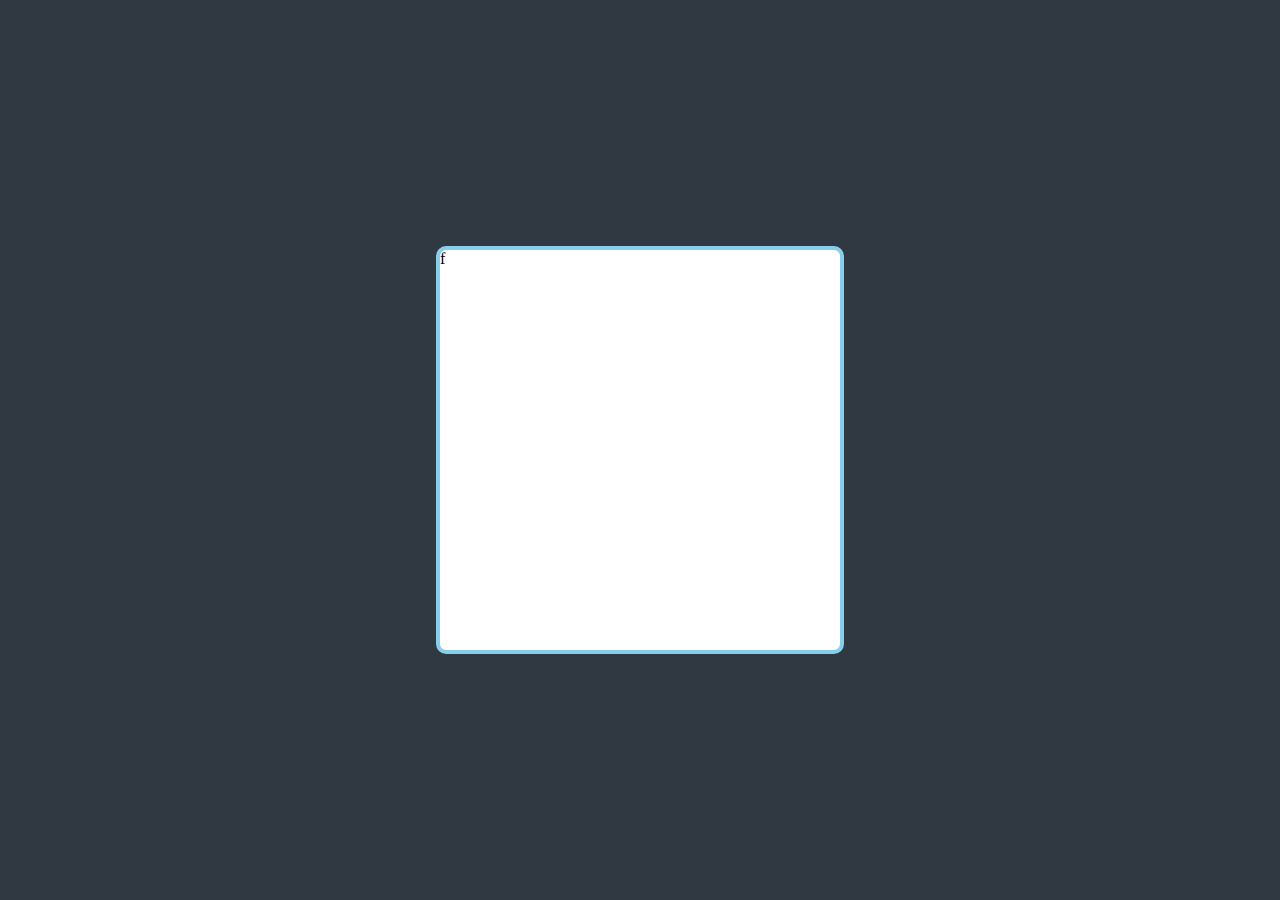
<file: Preoject_1/index.html>
<!DOCTYPE html>
<html lang="en">
<head>
    <meta charset="UTF-8">
    <meta name="viewport" content="width=device-width, initial-scale=1.0">
    <meta http-equiv="X-UA-Compatible" content="ie=edge">   
     <link rel="stylesheet" href="style.css">
    <title></title>
<style type="text/css">
    body{
    background: #303841;
}

</style>
</head>

<body>
    <div class="text_f">f</div>

</body>
<script type="text/javascript">
    setInterval(reload,1000);
    function reload() {
        //document.location.reload();
    }
</script>
</html>
</file>
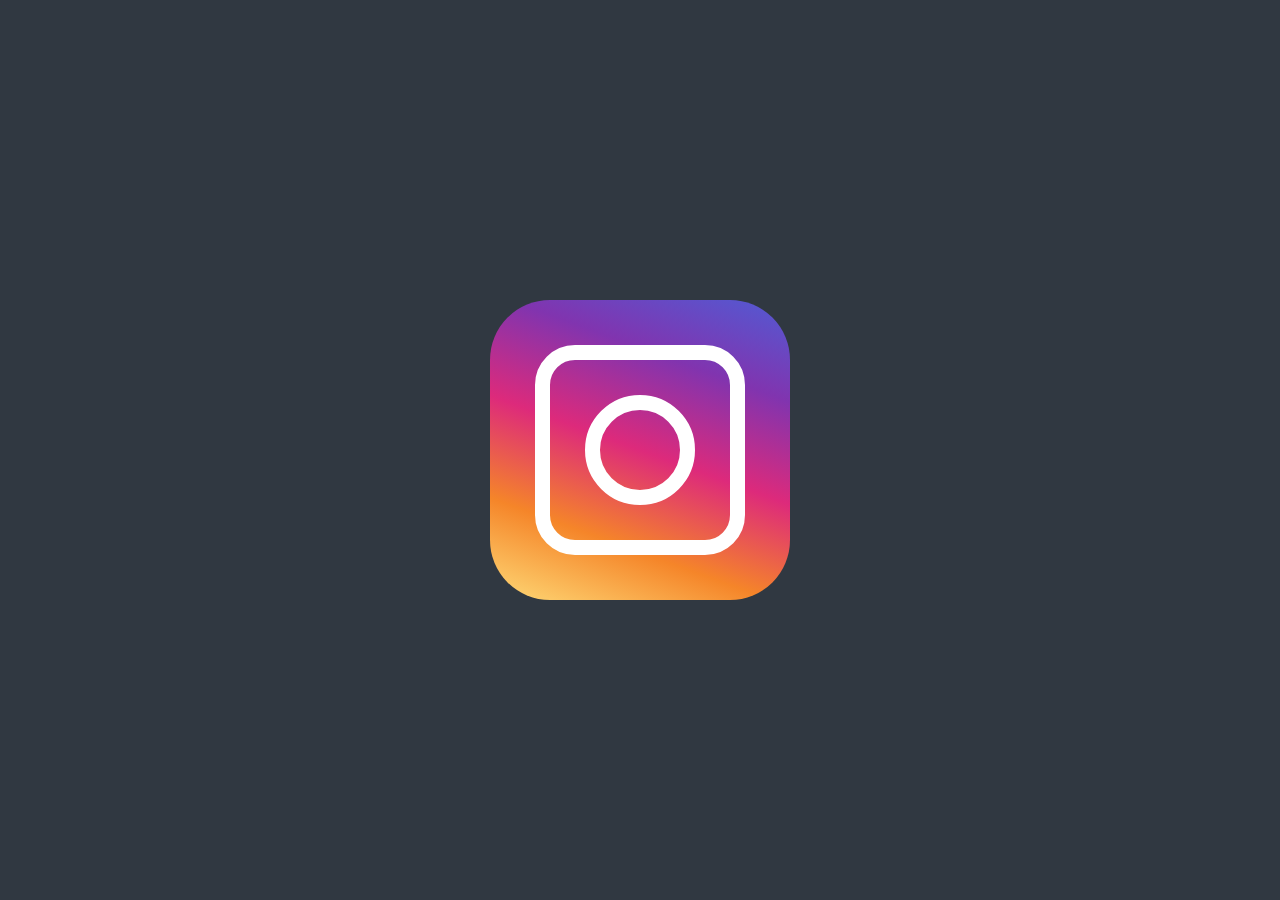
<file: Preoject_2/index.html>
<!DOCTYPE html>
<html lang="en">
<head>
    <meta charset="UTF-8">
    <meta name="viewport" content="width=device-width, initial-scale=1.0">
    <meta http-equiv="X-UA-Compatible" content="ie=edge">   
     <link rel="stylesheet" href="style.css">
    <title></title>
<style type="text/css">
    body{
    background: #303841;
}

</style>
</head>

<body>
    <div class="instagram"></div>

</body>
<script type="text/javascript">
    setInterval(reload,1000);
    function reload() {
        document.location.reload();
    }
</script>
</html>
</file>
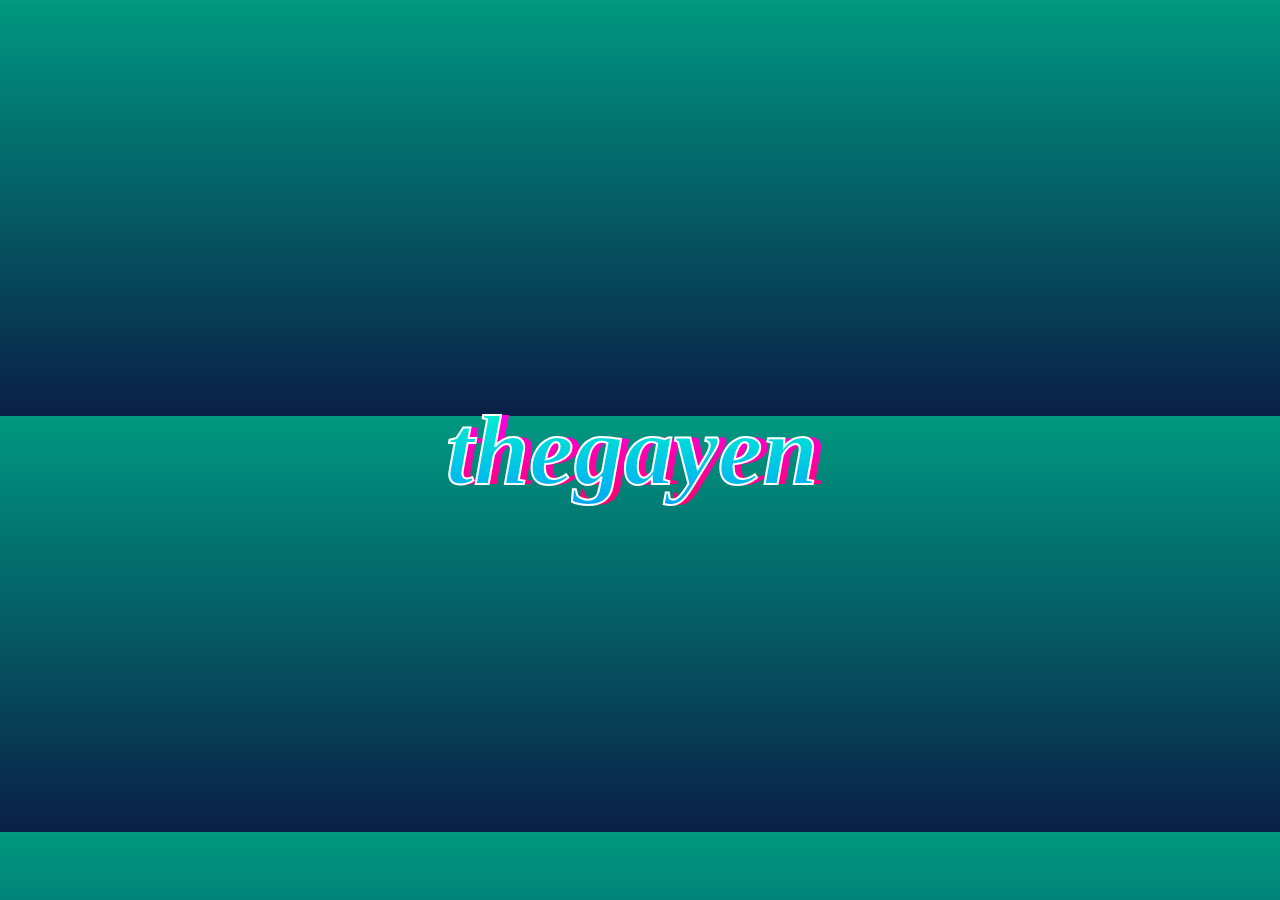
<file: Preoject_3/index.html>
<!DOCTYPE html>
<html lang="en">
<head>
    <meta charset="UTF-8">
    <meta name="viewport" content="width=device-width, initial-scale=1.0">
    <meta http-equiv="X-UA-Compatible" content="ie=edge">   
     <link rel="stylesheet" href="style.css">
    <title></title>
<style type="text/css">
    body{
    background: linear-gradient(#009881,#0a1f46);
    width: 100%;
    height: 400px;
}

</style>
</head>

<body>
    <div class="text">thegayen</div>

</body>
<script type="text/javascript">
    setInterval(reload,1000);
    function reload() {
        document.location.reload();
    }
</script>
</html>
</file>
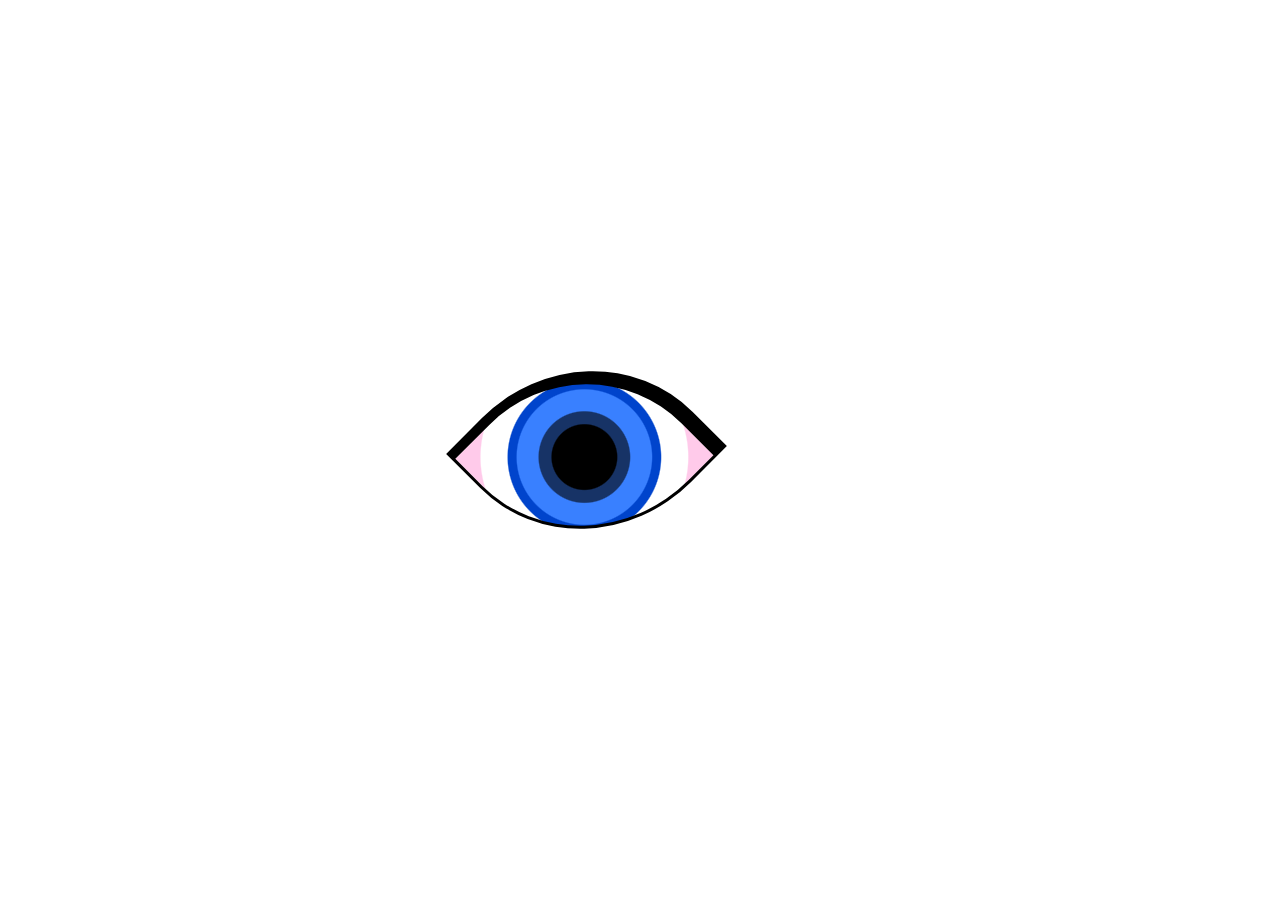
<file: Preoject_4/index.html>
<!DOCTYPE html>
<html lang="en">
<head>
    <meta charset="UTF-8">
    <meta name="viewport" content="width=device-width, initial-scale=1.0">
    <meta http-equiv="X-UA-Compatible" content="ie=edge">   
     <link rel="stylesheet" href="style.css">
    <title></title>
<style type="text/css">
    body{
    background: white;

}
.ok{
    width: 300px;
    top: 50%;
    left: 50%;
    position: absolute;
    transform: translate(-50%,-50%);
}

</style>
</head>

<body>
    <div class="ok"><div class="eye"></div></div>

</body>
<script type="text/javascript">
    setInterval(reload,1000);
    function reload() {
        document.location.reload();
    }
</script>
</html>
</file>
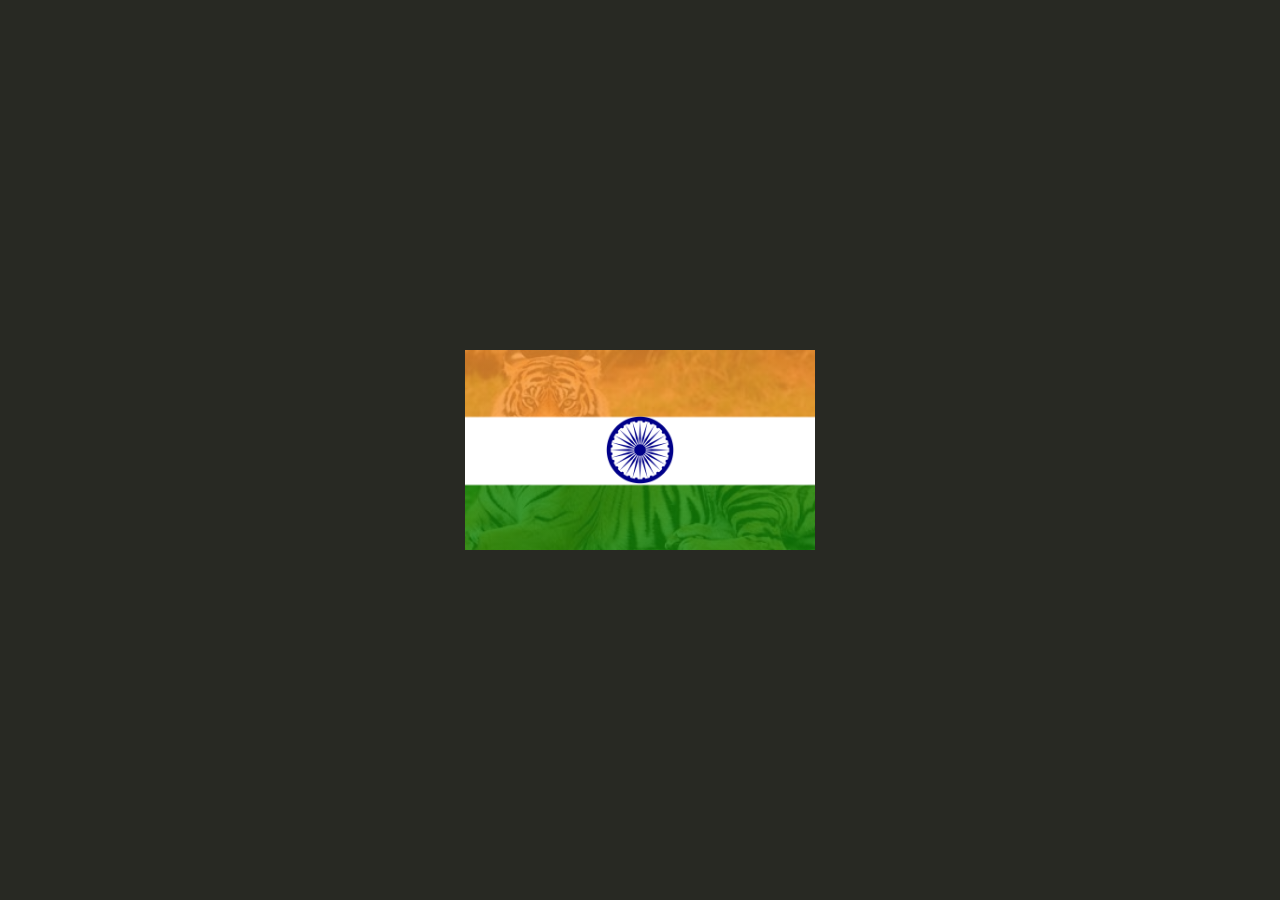
<file: Preoject_5/index.html>
<!DOCTYPE html>
<html lang="en">
<head>
    <meta charset="UTF-8">
    <meta name="viewport" content="width=device-width, initial-scale=1.0">
    <meta http-equiv="X-UA-Compatible" content="ie=edge">   
     <link rel="stylesheet" href="style.css">
    <title></title>
<style type="text/css">
    body{
    background: #282923;

}
.ok{
}

</style>
</head>

<body>
   <div class="flag"></div>

</body>
<script type="text/javascript">
    setInterval(reload,5000);
    function reload() {
        //document.location.reload();
    }
</script>
</html>
</file>
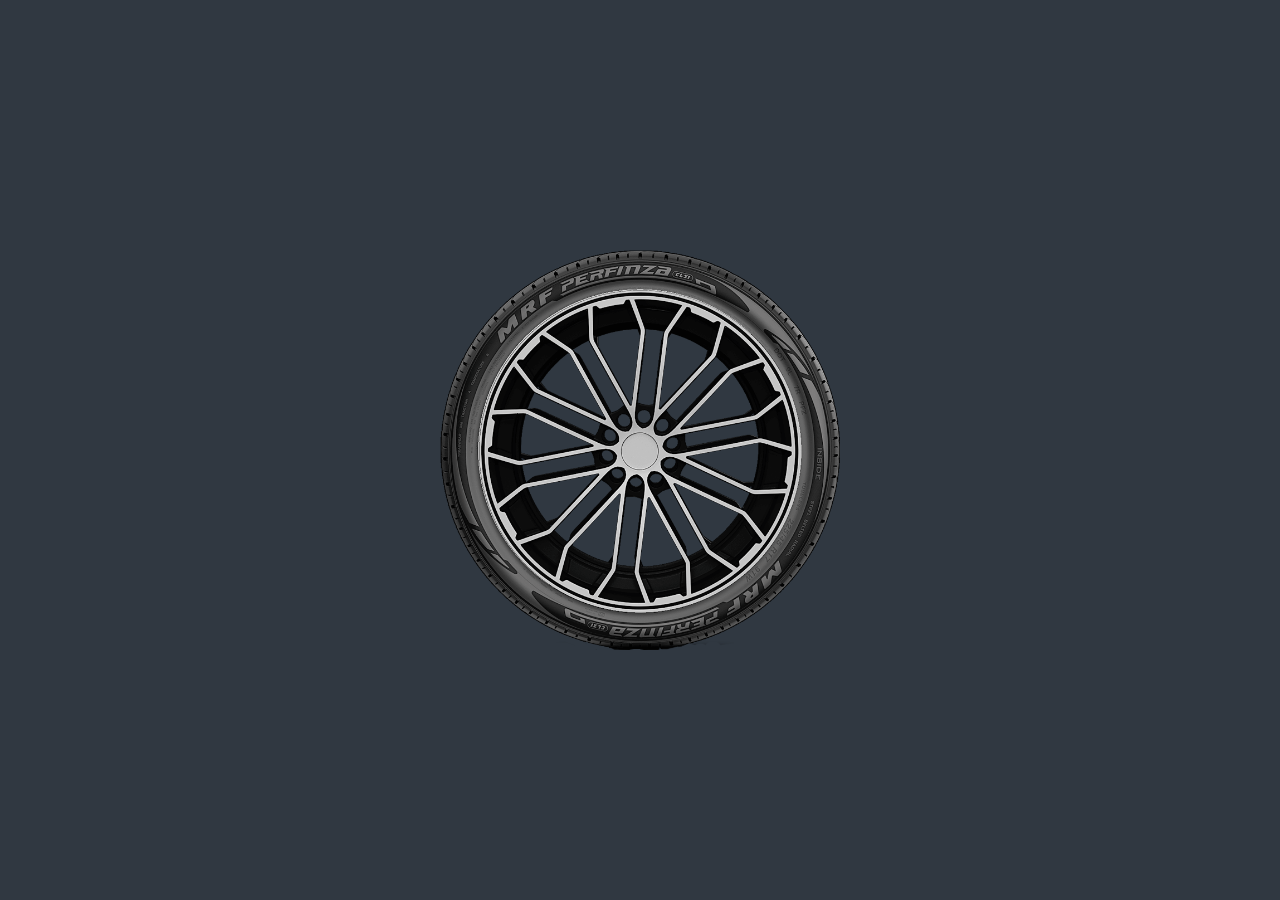
<file: Preoject_6/index.html>
<!DOCTYPE html>
<html lang="en">
<head>
    <meta charset="UTF-8">
    <meta name="viewport" content="width=device-width, initial-scale=1.0">
    <meta http-equiv="X-UA-Compatible" content="ie=edge">   
     <link rel="stylesheet" href="style.css">
    <title></title>
<style type="text/css">
    body{
    background: #303841;
}
.ok{
}

</style>
</head>

<body>
   <div class="tire"></div>

</body>
<script type="text/javascript">
    setInterval(reload,5000);
    function reload() {
        //document.location.reload();
    }
</script>
</html>
</file>
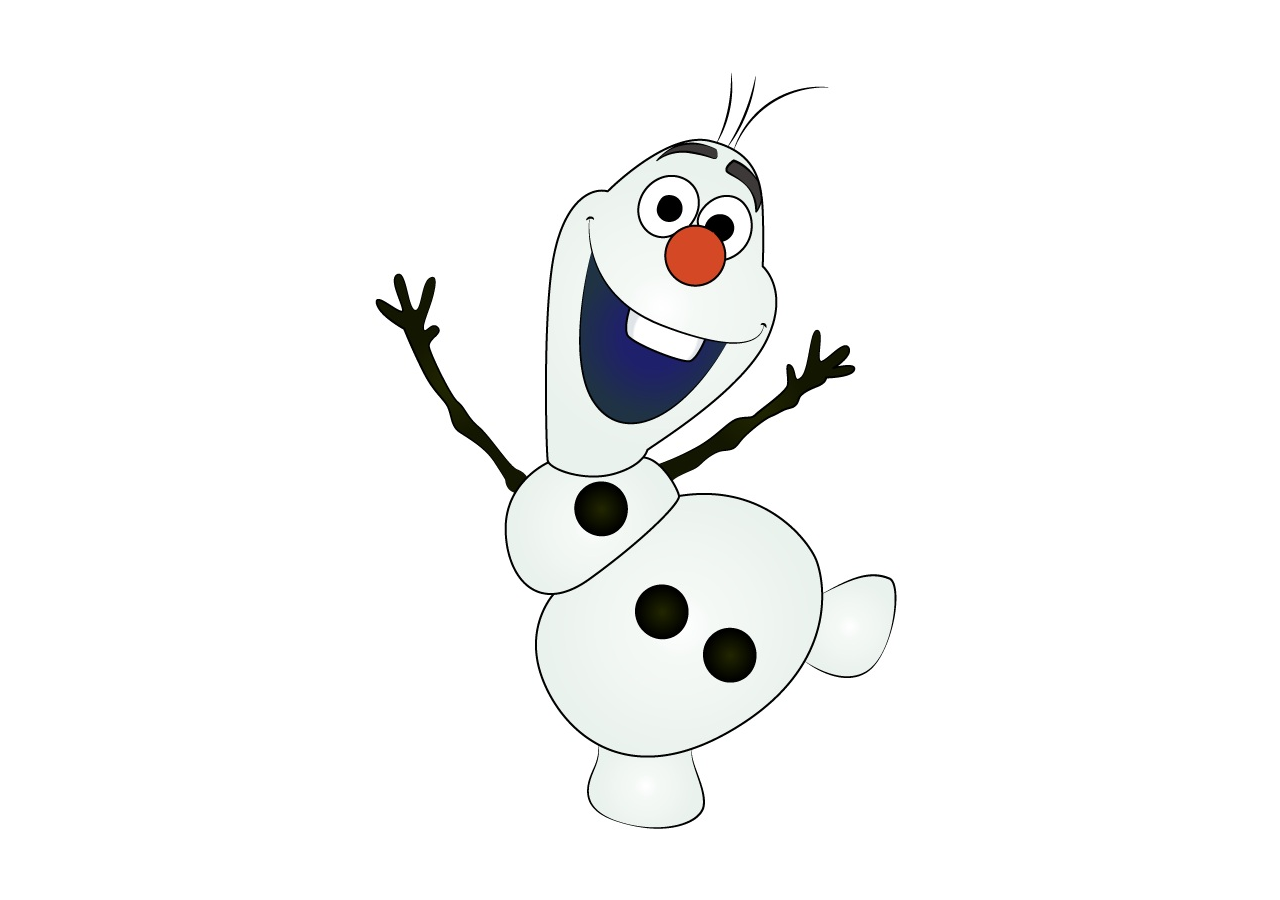
<file: Preoject_7/index.html>
<!DOCTYPE html>
<html>
<head>
    <meta charset="utf-8">
    <title>Moon</title>
</head>
<link rel="stylesheet" href="style.css">
<style type="text/css">
    body{
        background: #fff;
    }
    div{
    }
</style>
<body>
    <div class="olaf"></div>

</body>
</html>
</file>
<file: Preoject_1/style.css>
.text_f{
    top: 50%;
    left: 50%;
    width: 400px;
    height: 400px;
    position: absolute;
    transform: translate(-50%,-50%);
    background: white;
    border-radius: 10PX;
    border: 4px solid skyblue;
}
.icon:before{
    content: '';
    top: 50%;
    left: 50%;
    width: 120px;
    height: 120px;
    position: absolute;
    transform: translate(-50%,-50%);
    background: white;
    clip-path: polygon(0 0,100% 50%, 0 100%);
}
</file>
<file: Preoject_2/style.css>
.instagram{
    top: 50%;
    left: 50%;
    position: absolute;
    transform: translate(-50%,-50%);
    width: 300px;
    height: 300px;
    background: linear-gradient(200deg,
        #515bd4,#8134af,#dd2a7b,#f58529,#feda77);
    border-radius: 60px;
}
.instagram:before{
    content: '';
    top: 50%;
    left: 50%;
    position: absolute;
    transform: translate(-50%,-50%);
    width: 180px;
    height: 180px;
    border: 15px solid white;
    border-radius: 40px;
}
.instagram:after{
    content: '';
    top: 50%;
    left: 50%;
    position: absolute;
    transform: translate(-50%,-50%);
    width: 80px;
    height: 80px;
    border: 15px solid white;
    border-radius: 50%;
}
</file>
<file: Preoject_3/style.css>
.text{
    top: 50%;
    left: 50%;
    position: absolute;
    transform: translate(-50%,-50%);
    font-size: 100px;
    font-family: cursive;
    font-weight: bold;
    font-style: italic;
    background: -webkit-linear-gradient(#f602ff,#ff0069);
    -webkit-background-clip: text;
    -webkit-text-fill-color: transparent;
}
.text:before{
    content: 'thegayen';
    top: 50%;
    left: 50%;
    position: absolute;
    transform: translate(-50%,-50%);
    font-size: 100px;
    font-family: cursive;
    font-weight: bold;
    font-style: italic;
    background: -webkit-linear-gradient(#00ffc9,#02a4f7);
    -webkit-background-clip: text;
    -webkit-text-fill-color: transparent;
    margin-left: -8px;
}

.text:after{
    content: 'thegayen';
    top: 50%;
    left: 50%;
    position: absolute;
    transform: translate(-50%,-50%);
    -webkit-text-stroke-width: 2px;    
    -webkit-text-stroke-color: #fff;
    margin-left: -8px;
}
</file>
<file: Preoject_4/style.css>
.eye{
    width: 60%;
    height: 20px;
    padding-top: 55%;
    border-radius: 75% 0;
    border-top: solid 16px black;
    border-left: solid 10px black;
    border-right: solid 3px black;
    border-bottom: solid 3px black;
    transform: rotate(45deg);
    background: radial-gradient(circle,
        #000 25%,
        #173366 26%,#173366 35%,
        #3980ff 36%,#3980ff 52%,
        #0044cc 53%,#0044cc 59%,
        #fff 60%,#fff 80%,
        #ffcaea 81%);
}
</file>
<file: Preoject_5/style.css>
.flag{
	top: 50%;
	left: 50%;
	position: absolute;
	transform: translate(-50%,-50%);
	width: 350px;
	height: 200px;
	background-image: url("tiger.png");
	background-size: cover;
	background-repeat: no-repeat; 
}
.flag:after{
	content: '';
	top: 50%;
	left: 50%;
	position: absolute;
	transform: translate(-50%,-50%);
	width: 70px;
	height: 70px;
	background-image: url("chakra.png");
	background-size: cover;
	background-repeat: no-repeat; 
}
.flag:before{
	content: '';
	top: 50%;
	left: 50%;
	position: absolute;
	transform: translate(-50%,-50%);
	width: 350px;
	height: 200px;
	background: linear-gradient(180deg,#f79431cc 33%,
		#fff 34%,#fff 67%,
		#118407d1 68%)
}
</file>
<file: Preoject_6/style.css>
.tire{
	top: 50%;
	left: 50%;
	position: absolute;
	transform: translate(-50%,-50%);
	width: 400px;
	height: 400px;
	background-image: url("tire.png");
	background-size: cover;
	background-repeat: no-repeat;
	animation: spin 1s linear infinite;
}
@keyframes spin {
	0%{transform: translate(-50%,-50%)rotate(0deg);}
	100%{transform: translate(-50%,-50%)rotate(360deg);}
}
</file>
<file: Preoject_7/style.css>
.olaf{
	top: 50%;
	left: 50%;
	position: absolute;
	transform: translate(-50%,-50%);
	width: 600px;
	height: 760px;
	background-image: url("1.jpg");
}
.olaf:after{
	content: '';
	top: 50%;
	left: 50%;
	position: absolute;
	transform: translate(-50%,-50%);
	width: 600px;
	height: 760px;
	background-image: url("2.jpg");
	animation: move 1s 
	cubic-bezier(1, -0.5, 0.1, 3.0)infinite;
}
@keyframes move {0%{visibility: all;}
100%{visibility: hidden;}}
</file>
